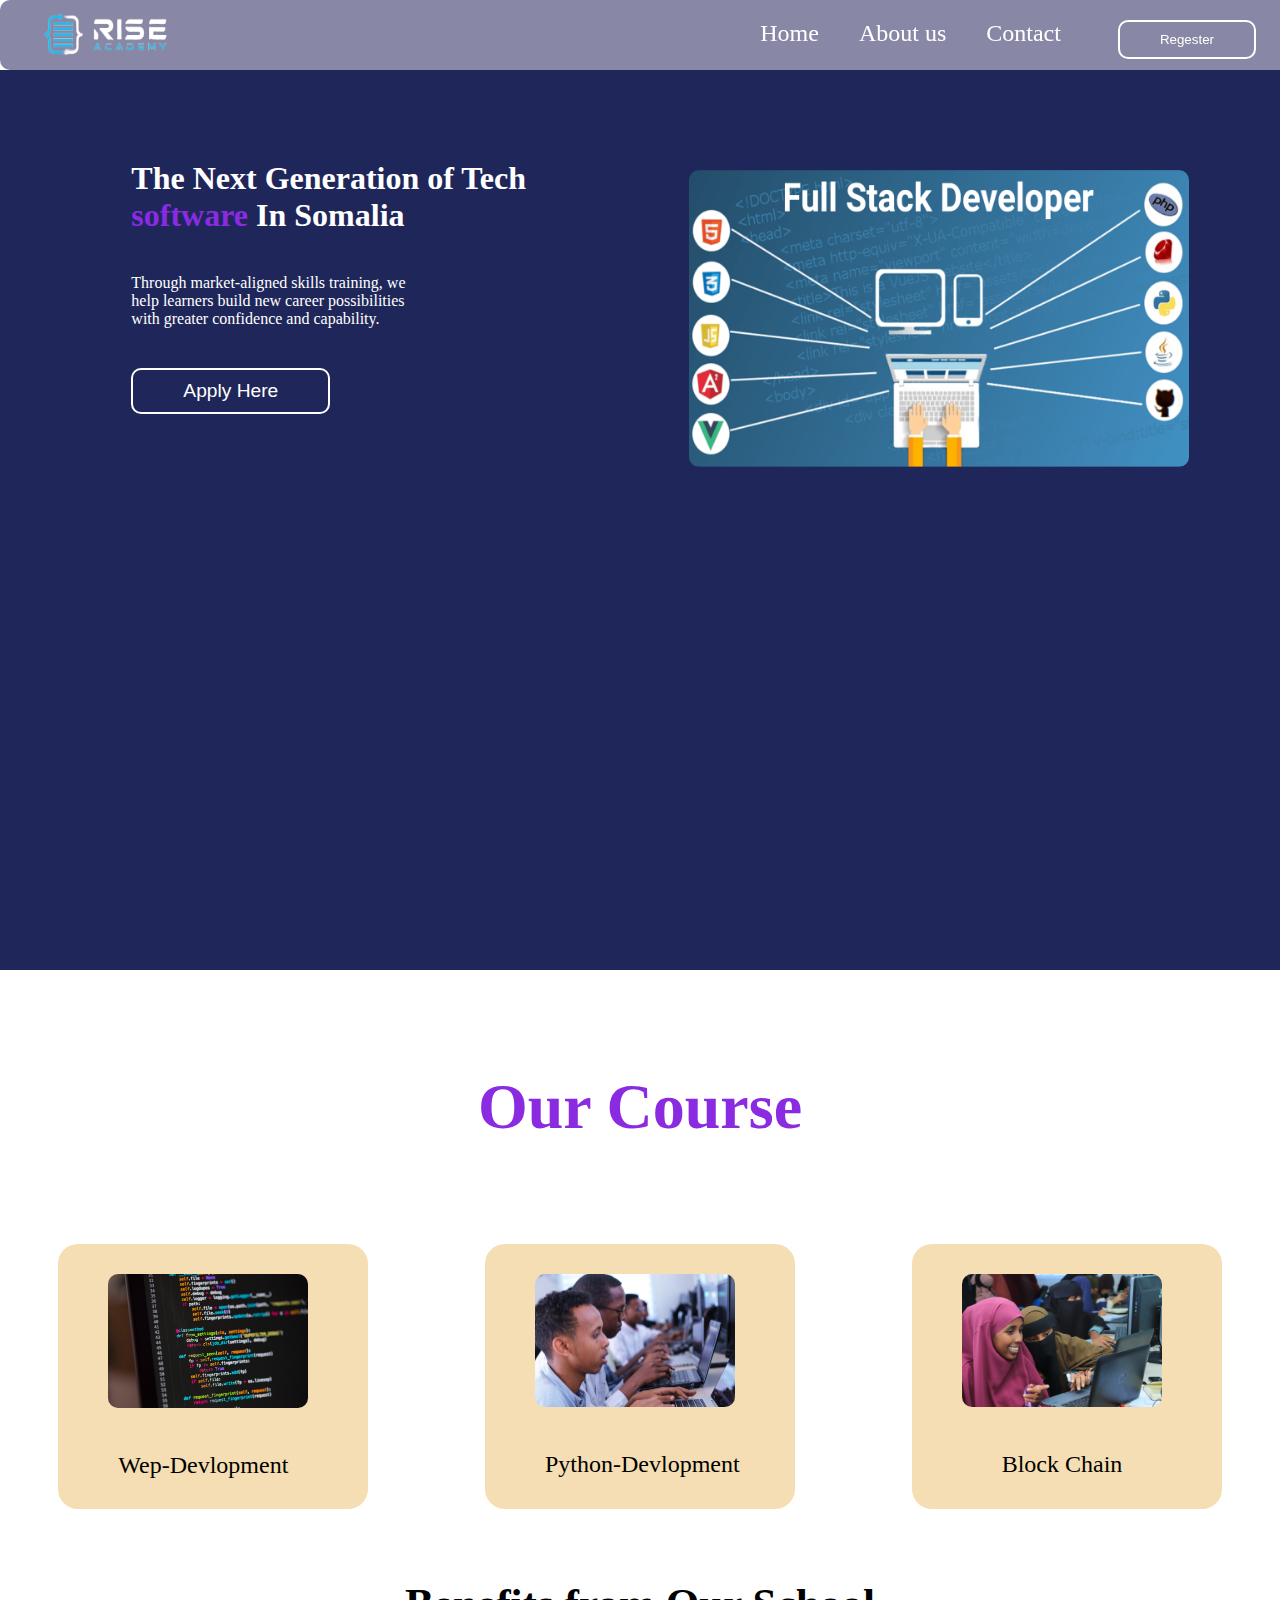
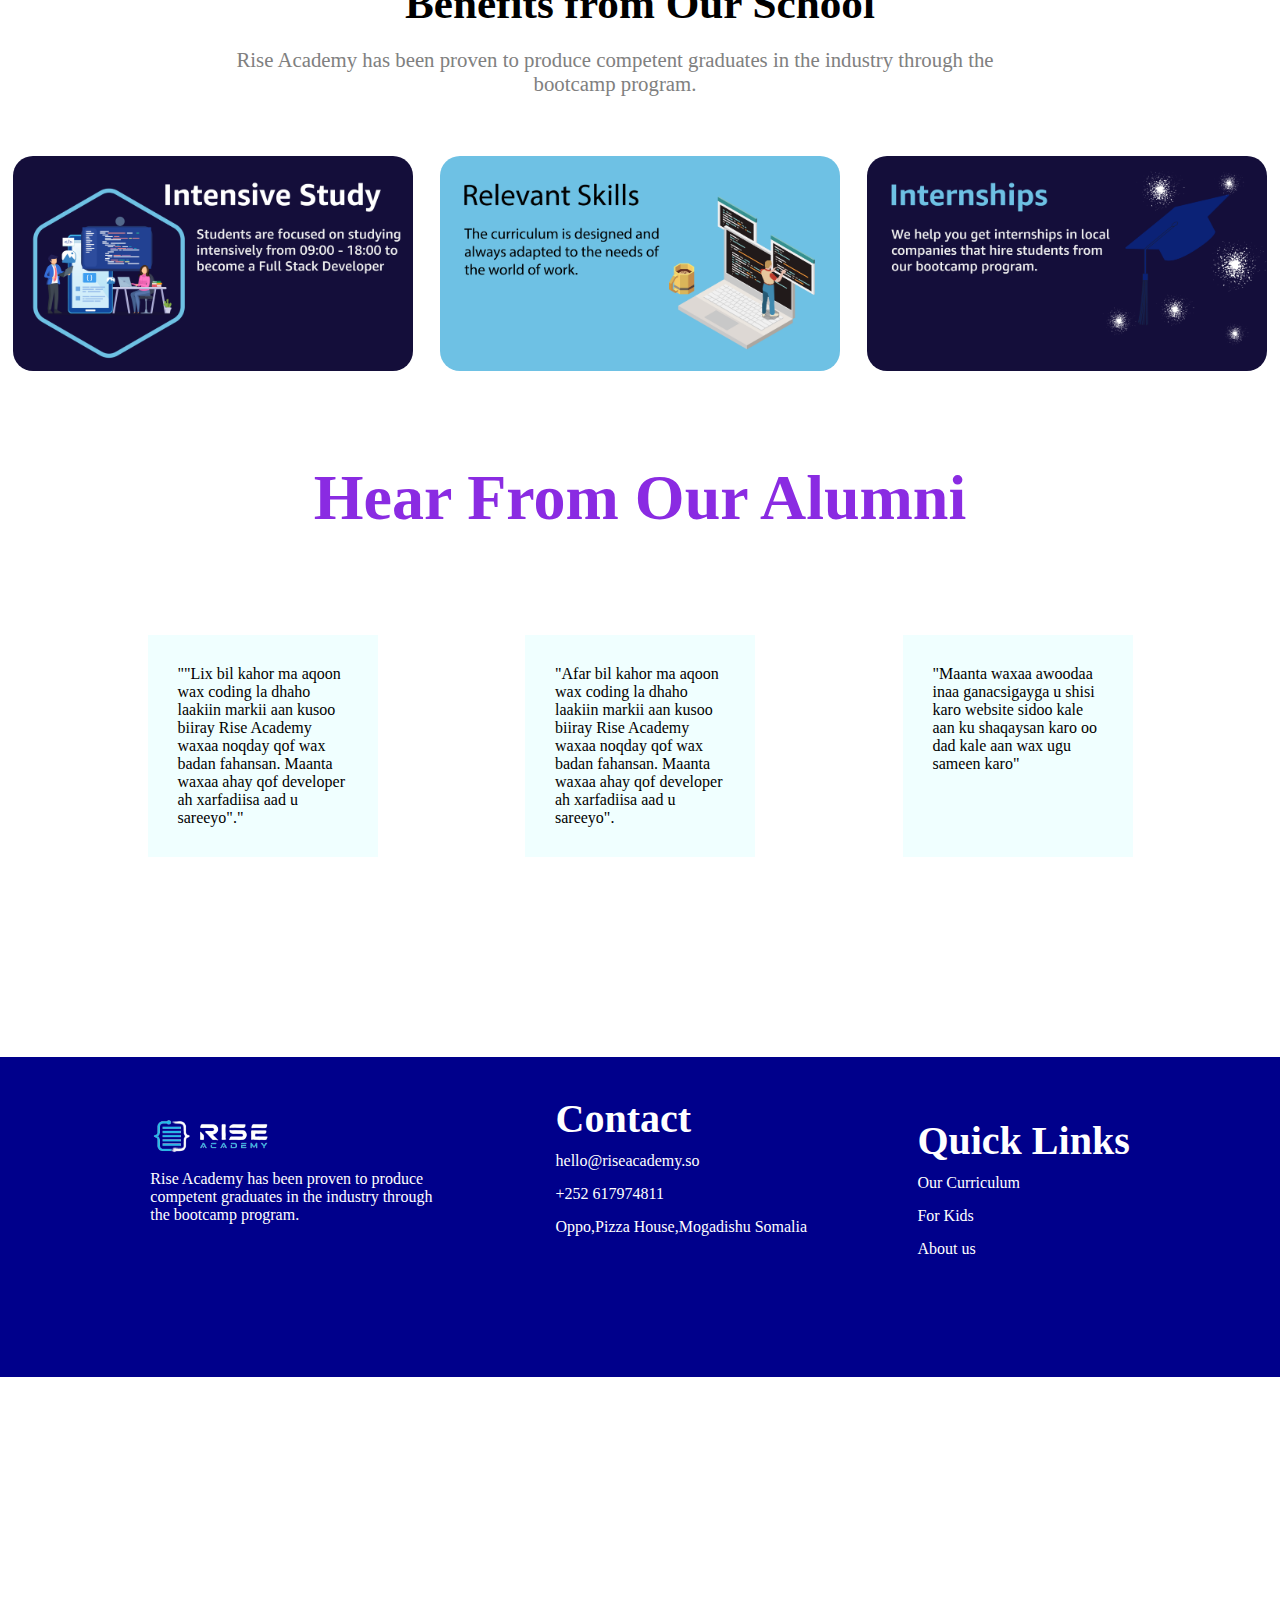
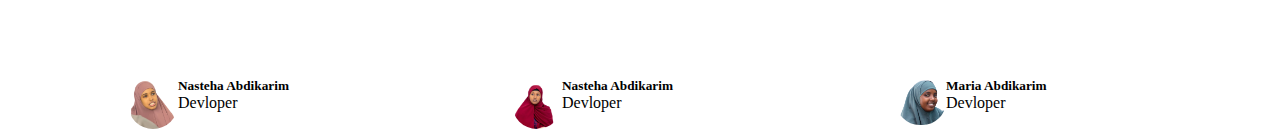
<file: index.html>
<!DOCTYPE html>
<html lang="en">
<head>
    <meta charset="UTF-8">
    <meta name="viewport" content="width=device-width, initial-scale=1.0">
    <title>Mini-Webside</title>
    <link rel="stylesheet" href="./style.css">
    <link rel="stylesheet" href="https://cdnjs.cloudflare.com/ajax/libs/font-awesome/6.7.1/css/all.min.css" integrity="sha512-5Hs3dF2AEPkpNAR7UiOHba+lRSJNeM2ECkwxUIxC1Q/FLycGTbNapWXB4tP889k5T5Ju8fs4b1P5z/iB4nMfSQ==" crossorigin="anonymous" referrerpolicy="no-referrer" />
</head>
<body>
    <div class="bg">
        <div class="header">
            <div class="image">
                <img src="./rise-logo-white-png.png" alt="">
                <a href="index.html"></a>
                <i id="rest" class="fa-solid fa-bars"></i>
            </div>
            <div class="left_header">
                <ul>
                <a href="index.html"><li>Home</li></a>
                <a href="about.html"><li>About us</li></a>
                <a href="Contact.html"><li>Contact</li></a>
            </ul>
            <div>
                <button class="btnn">Regester</button>
            </div>
            
        </div>
    </div>
    <div class="show">
        <div class="left_show">
            <h1>The Next Generation of Tech <span>software</span> In Somalia</h1>
            <p>Through market-aligned skills training, we help learners build new career possibilities with greater confidence and capability.</p>
            
            <button class="ELGONZA">Apply Here <i class="fa-solid fa-arrow-right"></i></button>
        </div>
        <div class="weyn">
            <!-- <img id="swr" src="./web devlopment.png" alt=""> -->
            <div class="box">
                <img src="./1694501415071.png" alt="">
            </div>
        </div>
    </div>
    </div>
    <div class="texx">
        <h1>Our Course </h1>
    </div>
    <div class="dhexe">
        <div class="saw">
            <img src="./kids-course-7.jpg" alt="">
            <i id="kid" class="fa-solid fa-code"></i>
        <p>Wep-Devlopment</p>
    </div>
    <div class="saw">
        <img src="./rice-image3.jpg" alt="">
        <i id="py" class="fa-brands fa-python"></i>
        <p>Python-Devlopment</p>
    </div>
    <div class="se">
        <img src="./grils.jpg" alt="">
        <i id="bew" class="fa-solid fa-b"></i>
        <p>Block Chain</p>
    </div>
</div>
<div class="dam">
    <h1>Benefits from Our School</h1>
    <p>Rise Academy has been proven to produce competent graduates in the industry through the bootcamp program.</p>
</div>
<div class="last">
    <img src="./phython.png" alt="">
    <img src="./Rise-academy-Courses-sm-02-2048x1103.png" alt="">
    <img src="./Rise-academy-Courses-sm-04-2048x1103.png" alt="">
</div>

<div class="hOne">
    <h1>Hear From Our Alumni</h1>
</div>
<div class="head">
    <div class="danbeye">
        <p>""Lix bil kahor ma aqoon wax coding la dhaho laakiin markii aan kusoo biiray Rise Academy waxaa noqday qof wax badan fahansan. Maanta waxaa ahay qof developer ah xarfadiisa aad u sareeyo"."</p>
    </div>
    <div class="dii">
        <div class="gabr">
            <img src="./Remove-bg.ai_1713773563212.png" alt="">
        </div>
        <div class="qorl">
        <h5>Nasteha Abdikarim</h5>
        <p>Devloper</p>
    </div>
</div>
<div class="danbeye">
    <p>"Afar bil kahor ma aqoon wax coding la dhaho laakiin markii aan kusoo biiray Rise Academy waxaa noqday qof wax badan fahansan. Maanta waxaa ahay qof developer ah xarfadiisa aad u sareeyo".</p>
</div>
<div class="mid">
    <div class="gabr">
        <img src="./beseli.png" alt="">
    </div>
    <div class="qorl">
        <h5>Maria Abdikarim</h5>
        <p>Devloper</p>
    </div>
</div>
<div class="danbeye">
    <p>"Maanta waxaa awoodaa inaa ganacsigayga u shisi karo website sidoo kale aan ku shaqaysan karo oo dad kale aan wax ugu sameen karo"</p>
</div>
<div class="daam">
    <div class="gabr">
        <img src="./gaduud.png" alt="">
    </div>
    <div class="qorl">
        <h5>Nasteha Abdikarim</h5>
        <p>Devloper</p>
    </div>
</div>

</div>
<div class="footer">
    <div class="left-footer">
        <img src="./rise-logo-white-png.png" alt="">
        <p>Rise Academy has been proven to produce competent graduates in the industry through the bootcamp program.</p>
        <i class="fa-brands fa-facebook"></i>
        <i class="fa-brands fa-instagram"></i>
        <i class="fa-brands fa-x-twitter"></i>
        <i class="fa-brands fa-youtube"></i>
    </div>
    <div class="midle_footer">
        <h1>Contact</h1>
        <p>hello@riseacademy.so</p>
        <p>+252 617974811</p>
        <p>Oppo,Pizza House,Mogadishu Somalia</p>
    </div>
    <div class="last_footer">
        <h1>Quick Links</h1>
        <p>Our Curriculum</p>
        <p>For Kids</p>
        <p>About us</p>
        
    </div>
</div>
</body>
</html>
</file>
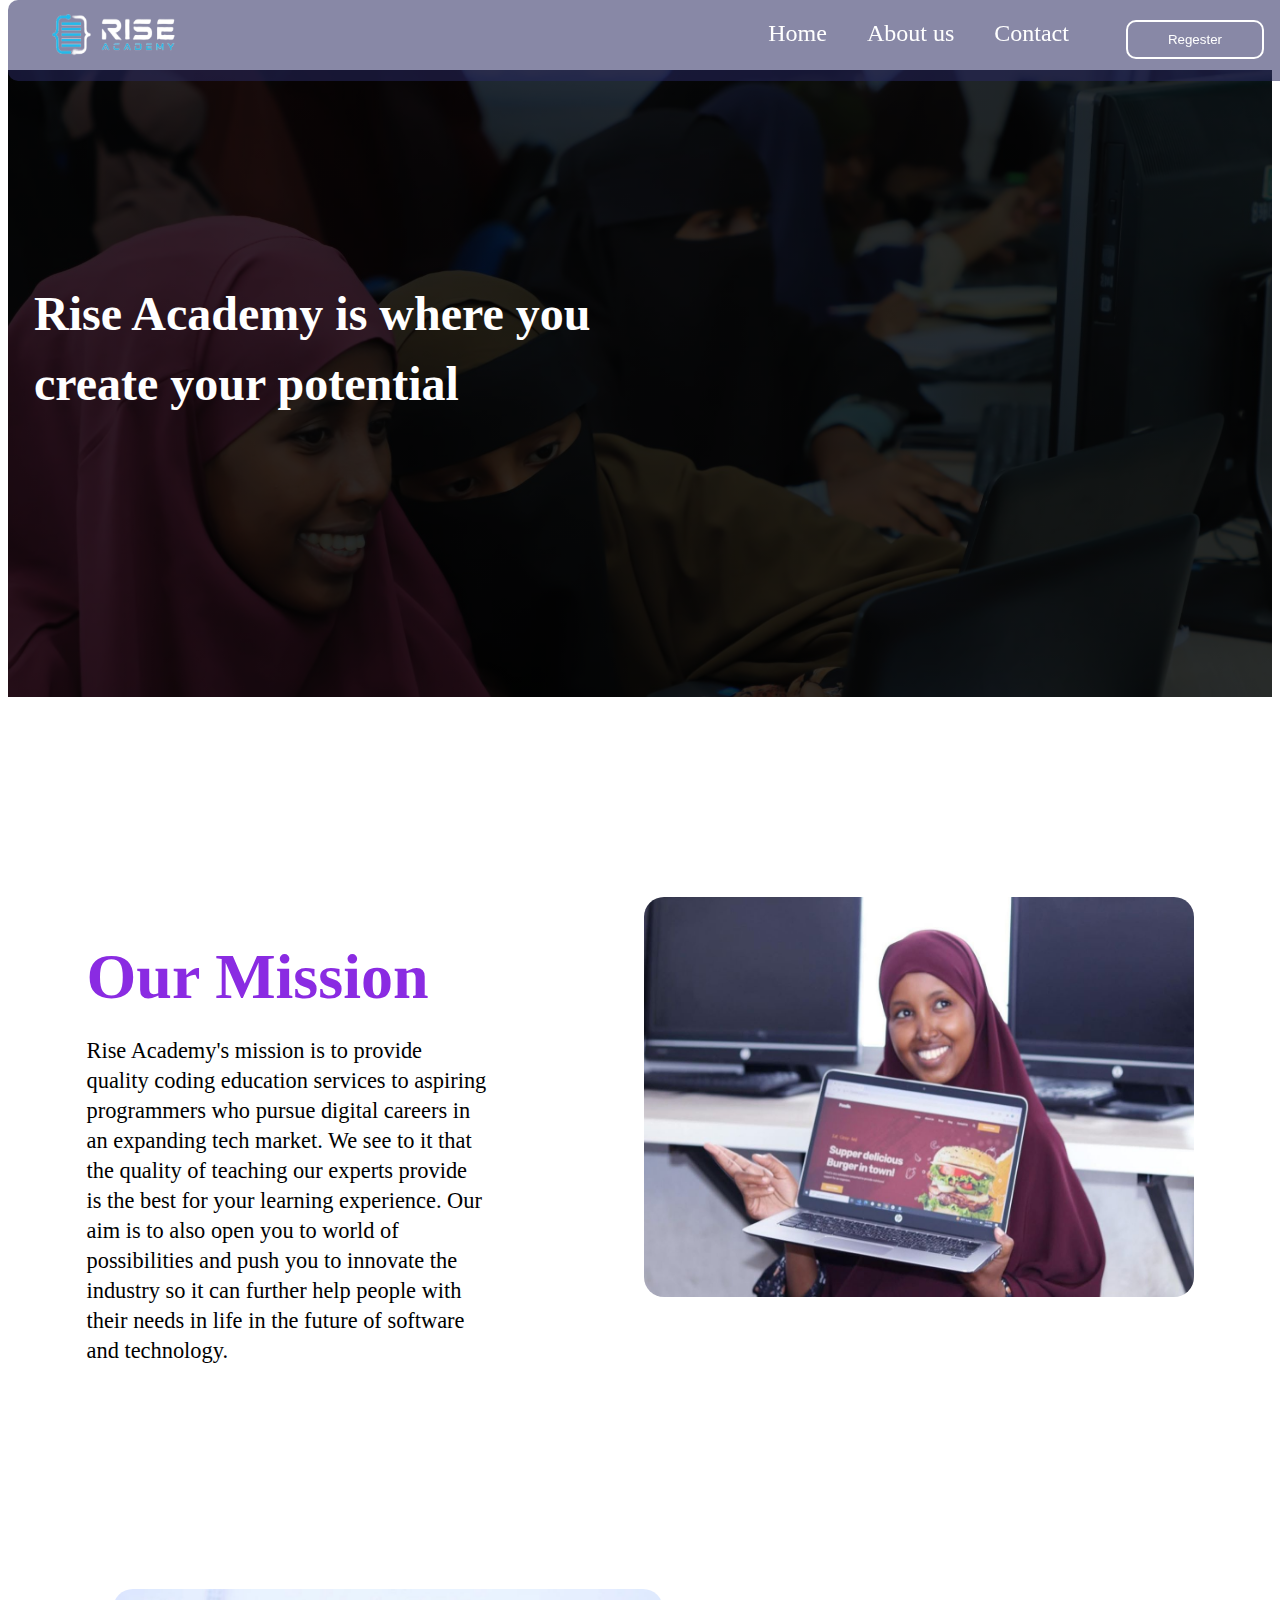
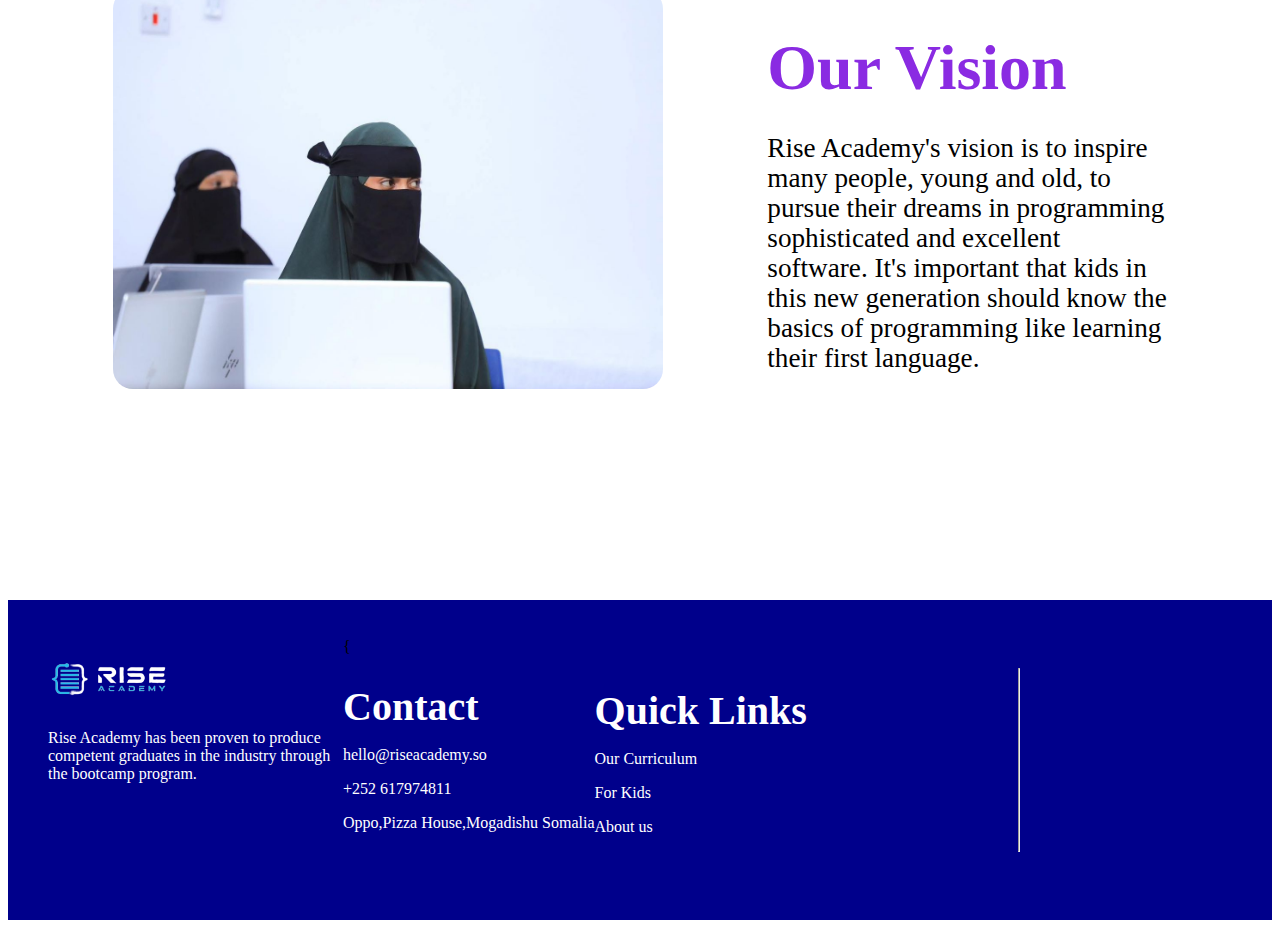
<file: about.html>
<!DOCTYPE html>
<html lang="en">
<head>
    <meta charset="UTF-8">
    <meta name="viewport" content="width=device-width, initial-scale=1.0">
    <title>About us</title>
    <link rel="stylesheet" href="https://cdnjs.cloudflare.com/ajax/libs/font-awesome/6.7.1/css/all.min.css" integrity="sha512-5Hs3dF2AEPkpNAR7UiOHba+lRSJNeM2ECkwxUIxC1Q/FLycGTbNapWXB4tP889k5T5Ju8fs4b1P5z/iB4nMfSQ==" crossorigin="anonymous" referrerpolicy="no-referrer" />
    <link rel="stylesheet" href="styles.css">
</head>
<body>
    <div class="header">
        <div class="image">
            <img src="./rise-logo-white-png.png" alt="">
            <i id="rest" class="fa-solid fa-bars"></i>

        </div>
        <div class="left_header">
            
            <ul>

            <a href="index.html"><li>Home</li></a>
            <a href="about.html"><li>About us</li></a>
            <a href="Contact.html"><li>Contact</li></a>
        </ul>
        <div>
            <button class="btnn">Regester</button>
        </div>
        
    </div>
</div>

<div class="showcase">
    <!-- <img src="./backk.jpg" alt=""> -->
     <h1>Rise Academy is where you create your potential</h1>
     <iframe width="560" height="315" src="https://www.youtube.com/embed/Kv8HFiKfIBE?si=DsuvJJ4Z4ePZ9ov9" title="YouTube video player" frameborder="0" allow="accelerometer; autoplay; clipboard-write; encrypted-media; gyroscope; picture-in-picture; web-share" referrerpolicy="strict-origin-when-cross-origin" allowfullscreen></iframe>
    </div>
    <div class="case2">
        <div class="left_case">
            <h1>Our Mission</h1>
            <p>Rise Academy's mission is to provide quality coding education services to aspiring programmers who pursue digital careers in an expanding tech market. We see to it that the quality of teaching our experts provide is the best for your learning experience.

                Our aim is to also open you to world of possibilities and push you to innovate the industry so it can further help people with their needs in life in the future of software and technology.</p>
        </div>
        <div class="right_case">
            <img src="./comp.jpg" alt="">
        </div>
    </div>
    <div class="case3">
        <div class="case3_left">
            <img src="./indho.jpg" alt="">
        </div>
        <div class="case3_right">
            <h1>Our Vision</h1>
            <p>Rise Academy's vision is to inspire many people, young and old, to pursue their dreams in programming sophisticated and excellent software. It's important that kids in this new generation should know the basics of programming like learning their first language.</p>
        </div>
    </div>
    <div class="footer">
        <div class="left-footer">
            <img src="./rise-logo-white-png.png" alt="">
            <p>Rise Academy has been proven to produce competent graduates in the industry through the bootcamp program.</p>
            <i class="fa-brands fa-facebook"></i>
            <i class="fa-brands fa-instagram"></i>
            <i class="fa-brands fa-x-twitter"></i>
            <i class="fa-brands fa-youtube"></i>
        </div>
        <div class="midle_footer">{
            <h1>Contact</h1>
            <p>hello@riseacademy.so</p>
            <p>+252 617974811</p>
            <p>Oppo,Pizza House,Mogadishu Somalia</p>
        </div>
        <div class="last_footer">
            <h1>Quick Links</h1>
            <p>Our Curriculum</p>
            <p>For Kids</p>
            <p>About us</p>
        </div>
        <hr> 
    </div>
</body>
</html>
</file>
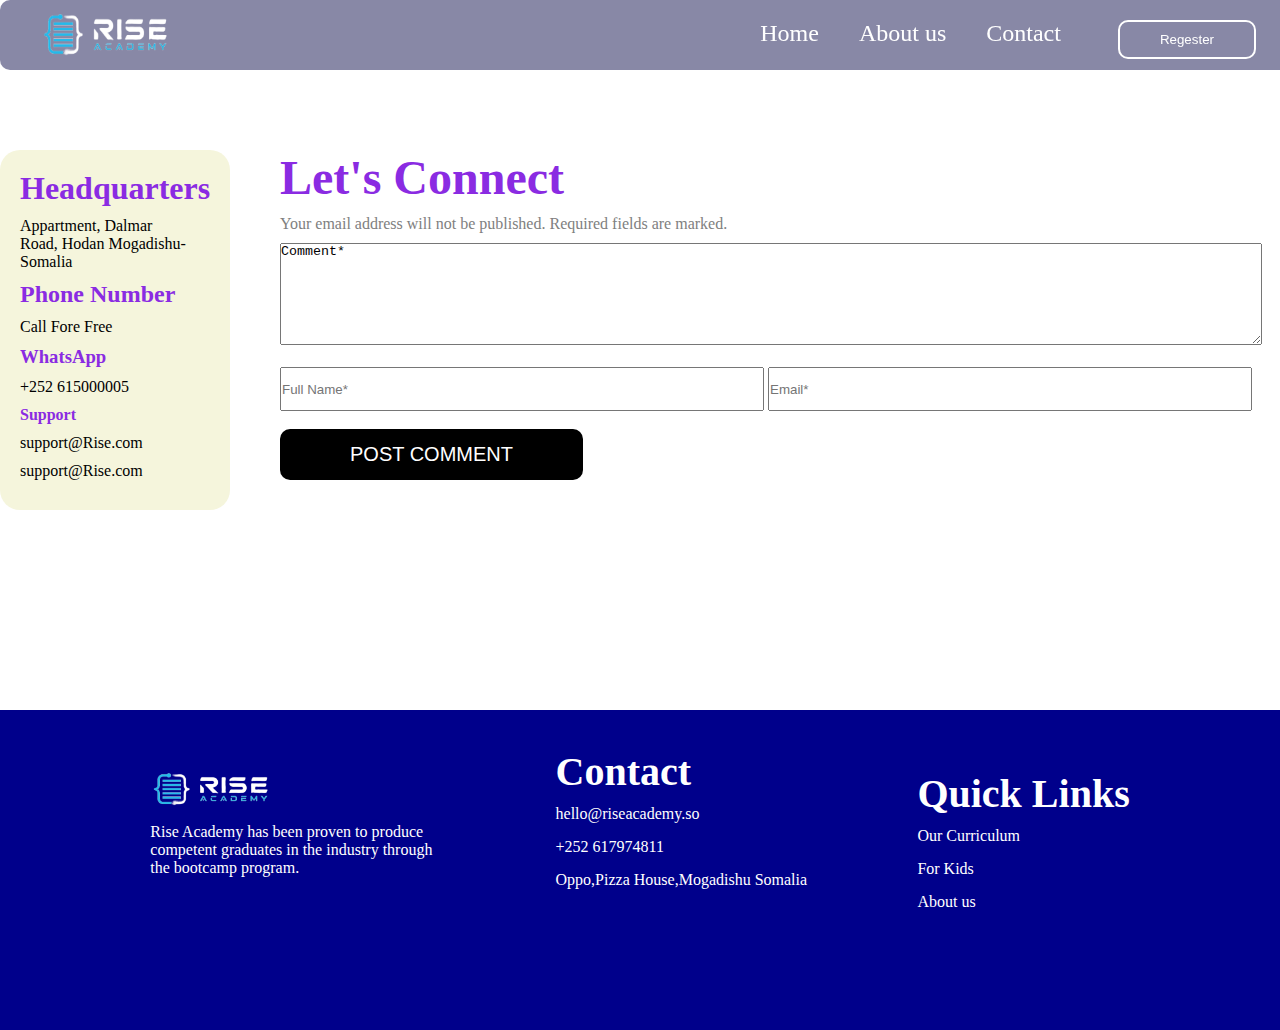
<file: Contact.html>
<!DOCTYPE html>
<html lang="en">
<head>
    <meta charset="UTF-8">
    <meta name="viewport" content="width=device-width, initial-scale=1.0">
    <title>Contact Us</title>
    <link rel="stylesheet" href="style.css">
</head>
<body>
    <div class="header">
        <div class="image">
            <img src="./rise-logo-white-png.png" alt="">
            <i id="rest" class="fa-solid fa-bars"></i>
        </div>
        <div class="left_header">
            
            <ul>
            <a href="index.html"><li>Home</li></a>
            <a href="about.html"><li>About us</li></a>
            <a href="stylish.css"><li>Contact</li></a>
        </ul>
        <div>
            <button class="btnn">Regester</button>
        </div>
        
    </div>
</div>

<div class="waaw">
    <div class="left_waaw">
        <h1>Headquarters</h1>
        <p>Appartment, Dalmar Road, Hodan Mogadishu-Somalia</p>
        <h2>Phone Number</h2>
        <p>Call Fore Free</p>
        <h3>WhatsApp</h3>
        <p>+252 615000005</p>
        <h4>Support</h4>
        <p>support@Rise.com</p>
        <p>support@Rise.com</p>
    </div>
    <div class="waaw_right">
        <form action="">
            <h1>Let's Connect</h1>
            <p>Your email address will not be published. Required fields are marked.</p>
            <textarea>Comment*</textarea><br><br>
            <input type="text" placeholder="Full Name*">
            <input type="text" placeholder="Email*"><br><br>
            <button class="bottom_btn">POST COMMENT</button>
        </form>
    </div>
</div>
<div class="footer">
    <div class="left-footer">
        <img src="./rise-logo-white-png.png" alt="">
        <p>Rise Academy has been proven to produce competent graduates in the industry through the bootcamp program.</p>
        <i class="fa-brands fa-facebook"></i>
        <i class="fa-brands fa-instagram"></i>
        <i class="fa-brands fa-x-twitter"></i>
        <i class="fa-brands fa-youtube"></i>
    </div>
    <div class="midle_footer">
        <h1>Contact</h1>
        <p>hello@riseacademy.so</p>
        <p>+252 617974811</p>
        <p>Oppo,Pizza House,Mogadishu Somalia</p>
    </div>
    <div class="last_footer">
        <h1>Quick Links</h1>
        <p>Our Curriculum</p>
        <p>For Kids</p>
        <p>About us</p>
        
    </div>
</div>
</body>
</html>
</file>
<file: style.css>
*{
    margin: 0;
    padding: 0;
}

.header{
    display: flex;
    justify-content: space-between;
    padding: 10px 40px;
    background-color:rgba(39, 39, 92, 0.548);
    border-radius: 10px;
    position: fixed;
    top: 0;
    width: 95%;
}
span{
    color: blue;
}  
.image {
    display: flex;
    gap: 20px;
}
ul li:hover{
    color: brown;
    transform: scale(1.3);
}
ul{
    display: flex;
    list-style: none;
    gap: 40px;
    margin-right: 50px;
    font-size: 1.5em;
    margin-top: 10px;
}
ul li{
    color: white;
}
a:hover{
    text-decoration: none;
    color: brown;
}
a{
    text-decoration: none;
}
.left_header{
    display: flex;
}
.image img{
    width: 140px;
    height: 50px;

    /* animation-delay: 1s; */
    
}
.image img:hover{
    transform: scale(1.3);
    animation-name: anim1;

    
}
.btnn:hover{
    color: brown;
}
.btnn:hover{
    transform: scale(1.1);
}
.btnn{
    padding: 10px 40px;
    border: 2px solid white;
    border-radius: 10px;
    color: white;
    background-color: transparent;
    margin-top: 10px;
    margin-left: 7px;
}
.bg{
    background-color:#1f275a;
    height: 100vh;
}
.left_show{
    width: 30%;
}
span{
    color: blueviolet;
}
.left_show p{
    margin-bottom: 40px;
    color: white;
}
.left_show h1{
    margin-bottom: 40px;
    margin-top: -10px;
    color: white;
    width: 500px;
}
.show{
    padding: 100px 50px;
    display: flex;
    gap: 200px;
    justify-content: space-evenly;
    margin-right: 260px;
    margin-top: 70px;
}
.ELGONZA{
    padding: 10px 50px;
    color: white;
    background-color: transparent;
    border: 2px solid white;
    font-size: 1.2em;
    border-radius: 10px;
}
.box{
    background-color: whitesmoke;
    width: 200px;
    height: 0;
}
.left_show{
    animation-name: show2;
    animation-duration: 2s;
    animation-timeline: view();
    animation-range: entery 0;

}
@keyframes show2{
    from{
        transform: translate(-100%);

    }
    to{
        transform: translate(0);
    }
}
.box img{
    width: 500px;
    border-radius: 10px;    
    animation-name: box1;
    animation-duration: 2s;
    /* animation-timeline: view();
    animation-range: entery 0; */
}
@keyframes box1{
    from{
        transform: translatex(100%);
    }
    to{
        transform: translate(0);
    }
}

.texx{
    text-align: center;
    font-size: 2em;
    color: blueviolet;
    margin-top: 100px;
}
.saw{
    background-color: wheat;
    width: 250px;
    padding: 30px ;
    border-radius: 20px;
    margin-top: 100px;
}

.saw img{
    width: 200px;
    margin-left: 20px;
    margin-bottom: 40px;
    border-radius: 10px;
    animation-name: anim1;
    animation-duration: 2s;
    animation-delay: 2s;
}
.saw img:hover{
    transform: scale(1.2);
    transform: rotate(180deg);
}
.saw i{
        position: absolute;
        top:195%;
        left: 127px;
        font-size: 1.5em;
        color: #1f275a;
        margin-left: 60px;
        margin-top: -40px;

}
.saw p{
    margin-left: 30px;
    font-size: 1.5em;
}
.dhexe{
    display: flex;
    justify-content: space-around;
}
#py{
    position:absolute;
    left: 44%;
    font-size: 1.7em;
    color: #1f275a;

}
#bew{
    margin-left:40px;
    /* left: 79%; */
    font-size: 1.7em;
    top: 188%;
    color: #1f275a;
    position: absolute;
    right: 17%;
}
.se{
    background-color: wheat;
    width: 250px;
    padding: 30px ;
    border-radius: 20px;
    margin-top: 100px;

}
.se p{
    margin-left: 60px;
    font-size: 1.5em;
}
.se img{
    width: 200px;
    margin-left: 20px;
    margin-bottom: 40px;
    border-radius: 10px;
}
.se img:hover{
    transform: scale(1.2);
    transform: rotate(180deg);

}
.dam{
    margin-top: 70px;

}
.dam h1{
    text-align: center;
    font-size: 2.7em;
}
.dam p{
    text-align: center;
    font-size: 1.3em;
    width: 810px;
    margin-left: 210px;
    margin-top: 20px;
    color: gray;
}
.last{
    display: flex;
    justify-content: space-around;
    margin-top: 60px;
}
.last img{
    width: 400px;
    border-radius: 20px;
}
.last img:hover{
    transform: scale(1.1);
}
.hOne{
    text-align: center;
    font-size: 2em;
    color: blueviolet;
    margin-top: 90px;
}
.danbeye{
    width: 170px;
    background-color: azure;
    padding: 30px;
}
.gabr img{
    width: 50px;
    border-radius:30px;
}
.dii{
    display: flex;
    margin-top: 20px;
    position: absolute;    
    top: 362%;
    left: 10%;
}
.daam{
    display: flex;
    margin-top: 20px;
    position: absolute;    
    top: 362%;
    left: 40%;
}
.dii img:hover{
    transform: scale(1.3);
}
.daam img:hover{
    transform: scale(1.3);
}
.mid img:hover{
    transform: scale(1.3);
}
.mid{
    display: flex;
    margin-top: 20px;
    position: absolute;    
    top: 362%;
    left: 70%;
}
.head{
    display: flex;
    justify-content: space-evenly;
    margin-top: 100px;
}
.footer{
    display: flex;
    /* gap: 50px; */
    justify-content: space-evenly;
    background-color: darkblue;
    height:200px;
    margin-top: 200px;
    padding: 60px 40px;
}
.left-footer p{
    width: 295px;
    color: white;
}
.left-footer img{
    width: 130px;
    margin-bottom: 10px;
}
.left-footer i{
    font-size: 2.5em;
    margin-top: 25px;
    color: white;

}
.midle_footer{
    margin-top:-22px ;
}
.midle_footer h1{
     font-size: 2.5em;
     color: white;
     margin-bottom: 10px;
}
.midle_footer p{
    margin-bottom: 15px;
    color: white;
}
.last_footer h1{
    font-size: 2.5em;
    color: white;
    margin-bottom: 10px;
}
.last_footer p{
    margin-bottom: 15px;
    color: white;
}
hr{
    color: red;
}
#rest{
    display: none;
}
.qorl h1,p{
    animation-name: omm;
    animation-duration: 2s;
    animation-timeline:view();
    animation-range: entry 0;
}
@keyframes omm{
    from{
        transform: scale(0.4);
    }
    to{
        transform: translate(1);
    }
}




/* Responsive section Home Page */

@media(max-width:820px) and (min-width:320px){
    ul{
        display: none;
    }
    .show{
        display: block;
    }
    .left_show {
        display: block;
    }
    .left_show p{
        width: 300px;
    }
    .left_show h1{
        width: 300px;
    }
    .btnn{
        display: none;
    }
    #rest{
        display: block;
        font-size: 2em;
        color: white;
        margin-left: 120px;
        margin-top: 10px;
    }
    .ELGONZA{
        width: 200px;
        font-size: 1em;
        padding: 10px;
        margin-bottom: 20px;
    }
    .weyn img{
        width: 300px;
        margin-top: 50px;
    }
    .dhexe{
        display: block;
        margin-left: 40px;
    }
    #bew{
        margin-top: 139%;
        margin-right: 140px;
        color: blueviolet;
    }
    #py{
        margin-top: 35%;
        margin-left: 2px;
        color: blueviolet;
    }
    #kid{
        margin-top: -56%;
        margin-left:50px;
        color: blueviolet;
    }
    .dam p{
        width: 380px;
        margin-left: 2px;
    }
    .last{
        display: block;
    }
    .head{
        display: block;
        margin-left: 15px;
    }
    .hOne{
        margin-top: 100px;
    }
    .danbeye{
        width: 300px;
        height: 100px;
        margin-top: 120px;
        }
        .dii{
            margin-top: 233%;
            margin-left: -19px;
        }
        .mid{
            margin-top: 379%;
            margin-left:-268px;
        }
        .daam{
            position: absolute;
            top: 520%;
            left: 5%;
        }
        .footer{
            display: block;
            height: 70vh;
            padding: 60px;
        }
        .left-footer{
            margin-bottom: 60px;
        }
        .left-footer h1{
            font-size: 3em;
        }
        .footer i{
            margin-left: 10px;
            font-size: 2em;
        }
        .last_footer h1{
            font-size: 3em;
            color: gray;
        }
        .midle_footer{
            margin-bottom: 40px;
        }
        .midle_footer h1{
            font-size: 3em;
            color:gray;
        }

}

/* @media(max-width:390px){
    .showcase{
        display: block;
        
    }
} */
    /* About us Responsive */
    
    /* About us Responsive */









/* section About us */


.showcase{
    background-image:linear-gradient(to bottom ,rgb(0,0,0,0.8),rgb(0,0,0,0.8)), url(./backk.jpg);
    width: 100%;
    height: 450px;
    background-size:cover ;
    margin-top: 70px;
    display: flex;
    justify-content: space-around;
    padding-top:14%;
}

.showcase h1{
    color: white;
    font-size: 3em;
    width: 600px;
    line-height: 70px;
}
.showcase iframe{
    border-radius: 10px;
}
.case2{ 
    display: flex;
    justify-content: space-around;
    margin-top: 200px;
}
.case2 img{
    width: 550px;
    height: 400px;
    border-radius: 20px;
}
.case2 h1{
    margin-bottom: 20px;
    font-size: 4em;
    color: blueviolet;
}
.case2 p{
    width: 400px;
    line-height: 30px;
    font-size: 1.4em;

}
.case3{
    display: flex;
    justify-content: space-evenly;
    margin-top: 200px;
}
.case3 img{
    width: 550px;
    height: 400px;
    border-radius: 20px;
}
.case3 h1{
    margin-bottom: 20px;
    font-size: 4em;
    color: blueviolet;
}
.case3 p{
    width: 400px;
    line-height: 30px;
    font-size: 1.7em;
}
/* Responsive About us  */

















/* section Contacttt */

/* .waaw{
    background-image:linear-gradient(to bottom ,rgb(0,0,0,0.8),rgb(0,0,0,0.8)), url(./backk.jpg);
    width: 100%;
    height: 450px;
    background-size:cover ;
    margin-top: 70px;
    display: flex;
    justify-content: space-around;
    padding-top:14%;
} */

/* Section last */

.waaw{
    margin-top: 150px;
    justify-content: space-between;
    display: flex;

}
.left_waaw{
    background-color:beige;
    padding: 20px;
    width: 190px;
    border-radius: 20px;
}
.left_waaw h1,h2,h3,h4{
    margin-bottom: 10px;
    color: blueviolet;
}
.left_waaw p{
    width: 170px;
    margin-bottom: 10px;
}
.waaw_right{
    width: 1000px;
}
.waaw_right h1{
    font-size: 3em;
    color: blueviolet;
    margin-bottom: 10px;
}
.waaw_right p{
    margin-bottom: 10px;
    color: grey;
}
textarea{
    width: 98%;
    height: 100px;
}
input{
    width: 48%;
    height: 40px;
}
.bottom_btn{
    padding: 14px 70px;
    font-size: 20px;
    color: white;
    border-radius: 10px;
    border: none;
    background-color: black;

}
.bottom_btn:hover{
    color: brown;
    cursor: pointer;
}



/* Responsive section */
/* 
@media(max-width:820px) and (min-width:320px){
    ul{
        display: none;
    }
    .show{
        display: block;
    }
    .left_show {
        width: 10%;
    }
} */
</file>
<file: styles.css>
.header{
    display: flex;
    justify-content: space-between;
    padding: 10px 40px;
    background-color:rgba(39, 39, 92, 0.548);
    border-radius: 10px;
    position: fixed;
    top: 0;
    width: 95%;
}
span{
    color: blue;
}
.image {
    display: flex;
    gap: 20px;
}
ul li:hover{
    color: brown;
}
ul{
    display: flex;
    list-style: none;
    gap: 40px;
    margin-right: 50px;
    font-size: 1.5em;
    margin-top: 10px;
}
ul li{
    color: white;
}
a:hover{
    text-decoration: none;
    color: brown;
}
a{
    text-decoration: none;
}
.left_header{
    display: flex;
}
.image img{
    width: 140px;
    height: 50px;
    
}
.btnn:hover{
    color: brown;
}
.btnn{
    padding: 10px 40px;
    border: 2px solid white;
    border-radius: 10px;
    color: white;
    background-color: transparent;
    margin-top: 10px;
    margin-left: 7px;
}
.bg{
    background-color:#1f275a;
    height: 100vh;
}


.showcase{
    background-image:linear-gradient(to bottom ,rgb(0,0,0,0.8),rgb(0,0,0,0.8)), url(./backk.jpg);
    width: 100%;
    height: 450px;
    background-size:cover ;
    margin-top: 70px;
    display: flex;
    justify-content: space-around;
    padding-top:14%;
}

.showcase h1{
    color: white;
    font-size: 3em;
    width: 600px;
    line-height: 70px;
}
.showcase iframe{
    border-radius: 10px;
}
.case2{ 
    display: flex;
    justify-content: space-around;
    margin-top: 200px;
}
.case2 img{
    width: 550px;
    height: 400px;
    border-radius: 20px;
}
.case2 h1{
    margin-bottom: 20px;
    font-size: 4em;
    color: blueviolet;
}
.case2 p{
    width: 400px;
    line-height: 30px;
    font-size: 1.4em;

}
.case3{
    display: flex;
    justify-content: space-evenly;
    margin-top: 200px;
}
.case3 img{
    width: 550px;
    height: 400px;
    border-radius: 20px;
}
.case3 h1{
    margin-bottom: 20px;
    font-size: 4em;
    color: blueviolet;
}
.case3 p{
    width: 400px;
    line-height: 30px;
    font-size: 1.7em;
}
.footer{
    display: flex;
    /* gap: 50px; */
    justify-content: space-evenly;
    background-color: darkblue;
    height:200px;
    margin-top: 200px;
    padding: 60px 40px;
}
.left-footer p{
    width: 295px;
    color: white;
}
.left-footer img{
    width: 130px;
    margin-bottom: 10px;
}
.left-footer i{
    font-size: 2.5em;
    margin-top: 25px;
    color: white;

}
.midle_footer{
    margin-top:-22px ;
}
.midle_footer h1{
     font-size: 2.5em;
     color: white;
     margin-bottom: 10px;
}
.midle_footer p{
    margin-bottom: 15px;
    color: white;
}
.last_footer h1{
    font-size: 2.5em;
    color: white;
    margin-bottom: 10px;
}
.last_footer p{
    margin-bottom: 15px;
    color: white;
}
hr{
    color: red;
}




@media(max-width:820px) and (min-width:320px){
    ul{
        display: none;
    }
    .show{
        display: block;
    }
    .left_show {
        display: block;
    }
    .left_show p{
        width: 300px;
    }
    .left_show h1{
        width: 300px;
    }
    .btnn{
        display: none;
    }
    #rest{
        display: block;
        font-size: 2.6em;
        color: white;
        margin-left: 180px;
    }

    .footer{
        display: block;
        height: 96vh;
        padding: 60px;
        width: 78%;
    }
    .left-footer{
        margin-bottom: 60px;
    }
    .left-footer h1{
        font-size: 3em;
    }
    .footer i{
        margin-left: 10px;
        font-size: 2em;
    }
    .last_footer h1{
        font-size: 3em;
        color: gray;
    }
    .midle_footer{
        margin-bottom: 40px;
    }
    .midle_footer h1{
        font-size: 3em;
        color:gray;
    }
    .showcase{
        display: block;
        height: 100vh;
        padding-left:38px ;
        width: 100%;
    }
    .showcase h1{
        width: 410px;
        padding: 10px;
    }
    .showcase iframe{
        width: 375px;

    }
    .case2 p{
        width: 370px;
    }
    .case3 P{
        width: 360px;
    }
    .case2 img{
        margin-top: 50px;
        width: 375px;
        height: 300px;
    }
    .case3 img{
        margin-top: 50px;
        width: 375px;
        height: 300px;
    }
    .case2{
        display: block;

    }
    .case3{
        display: block;
    }

}
</file>
